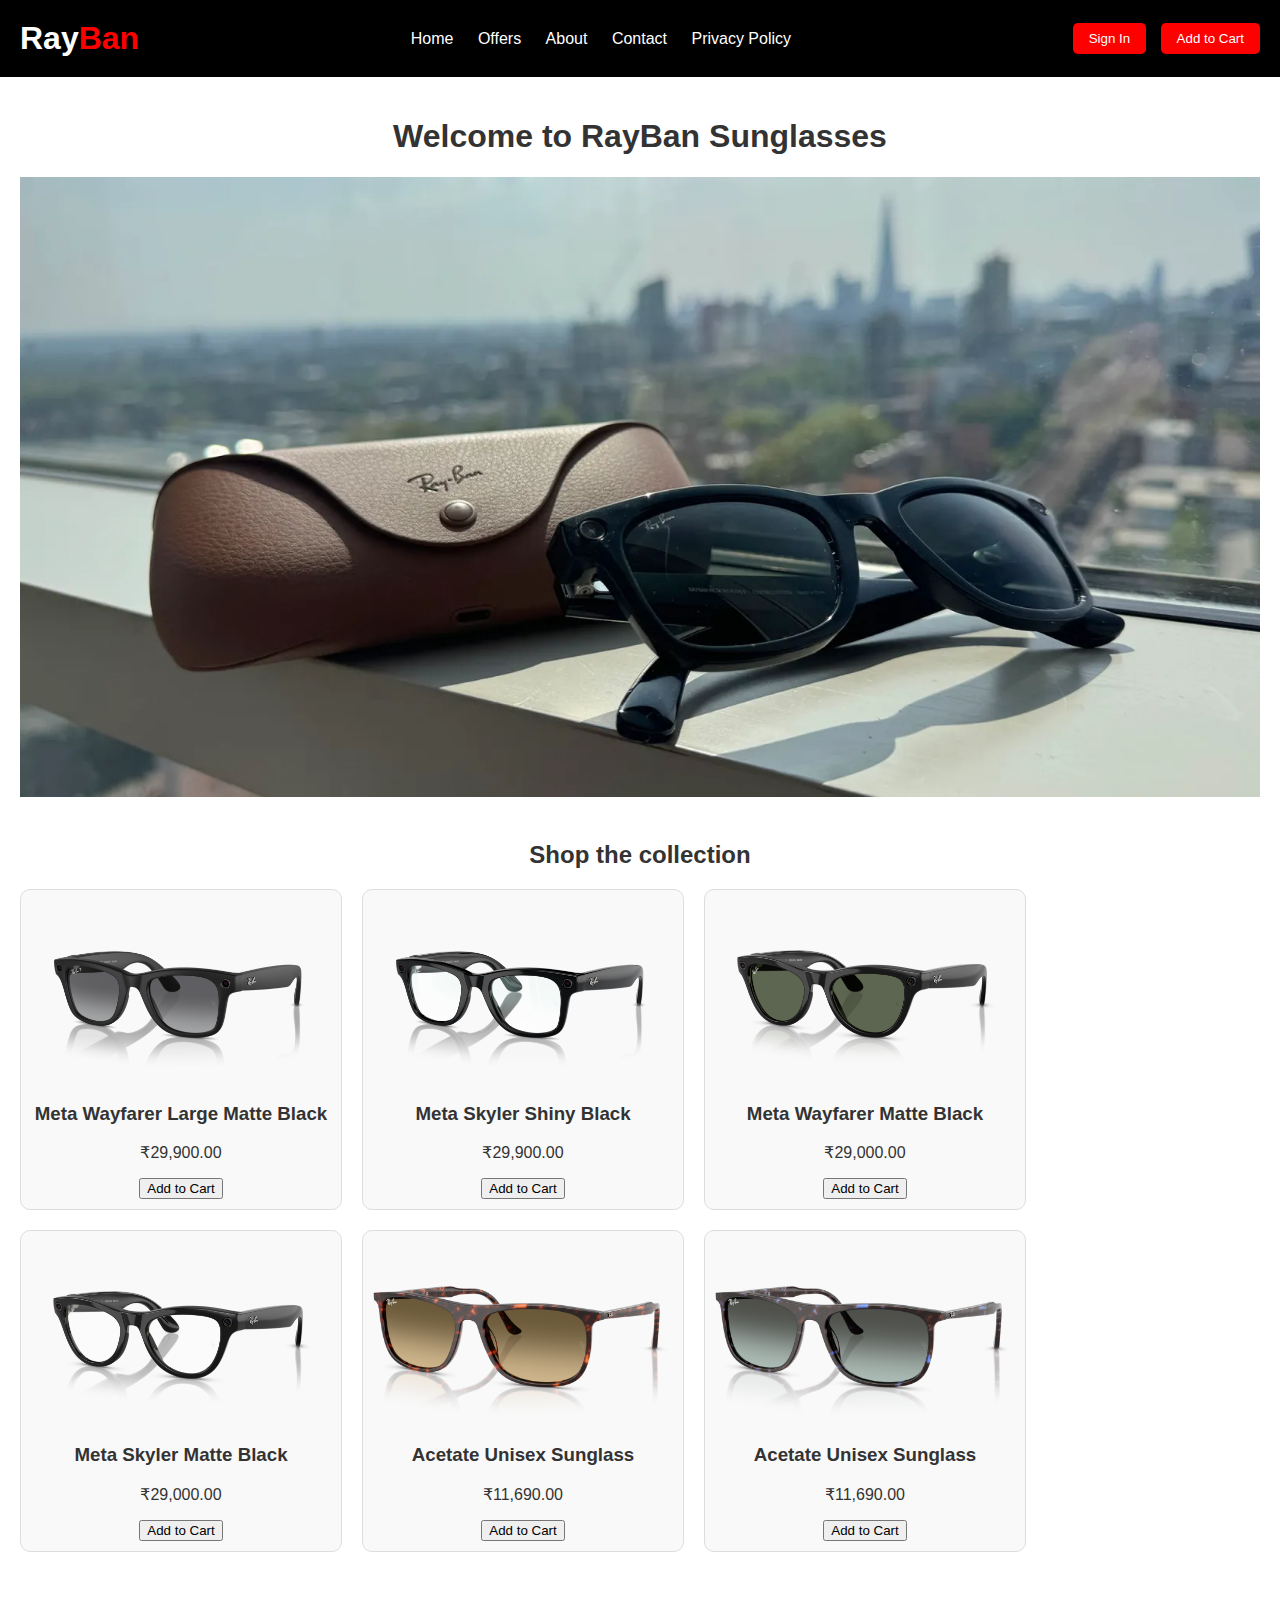
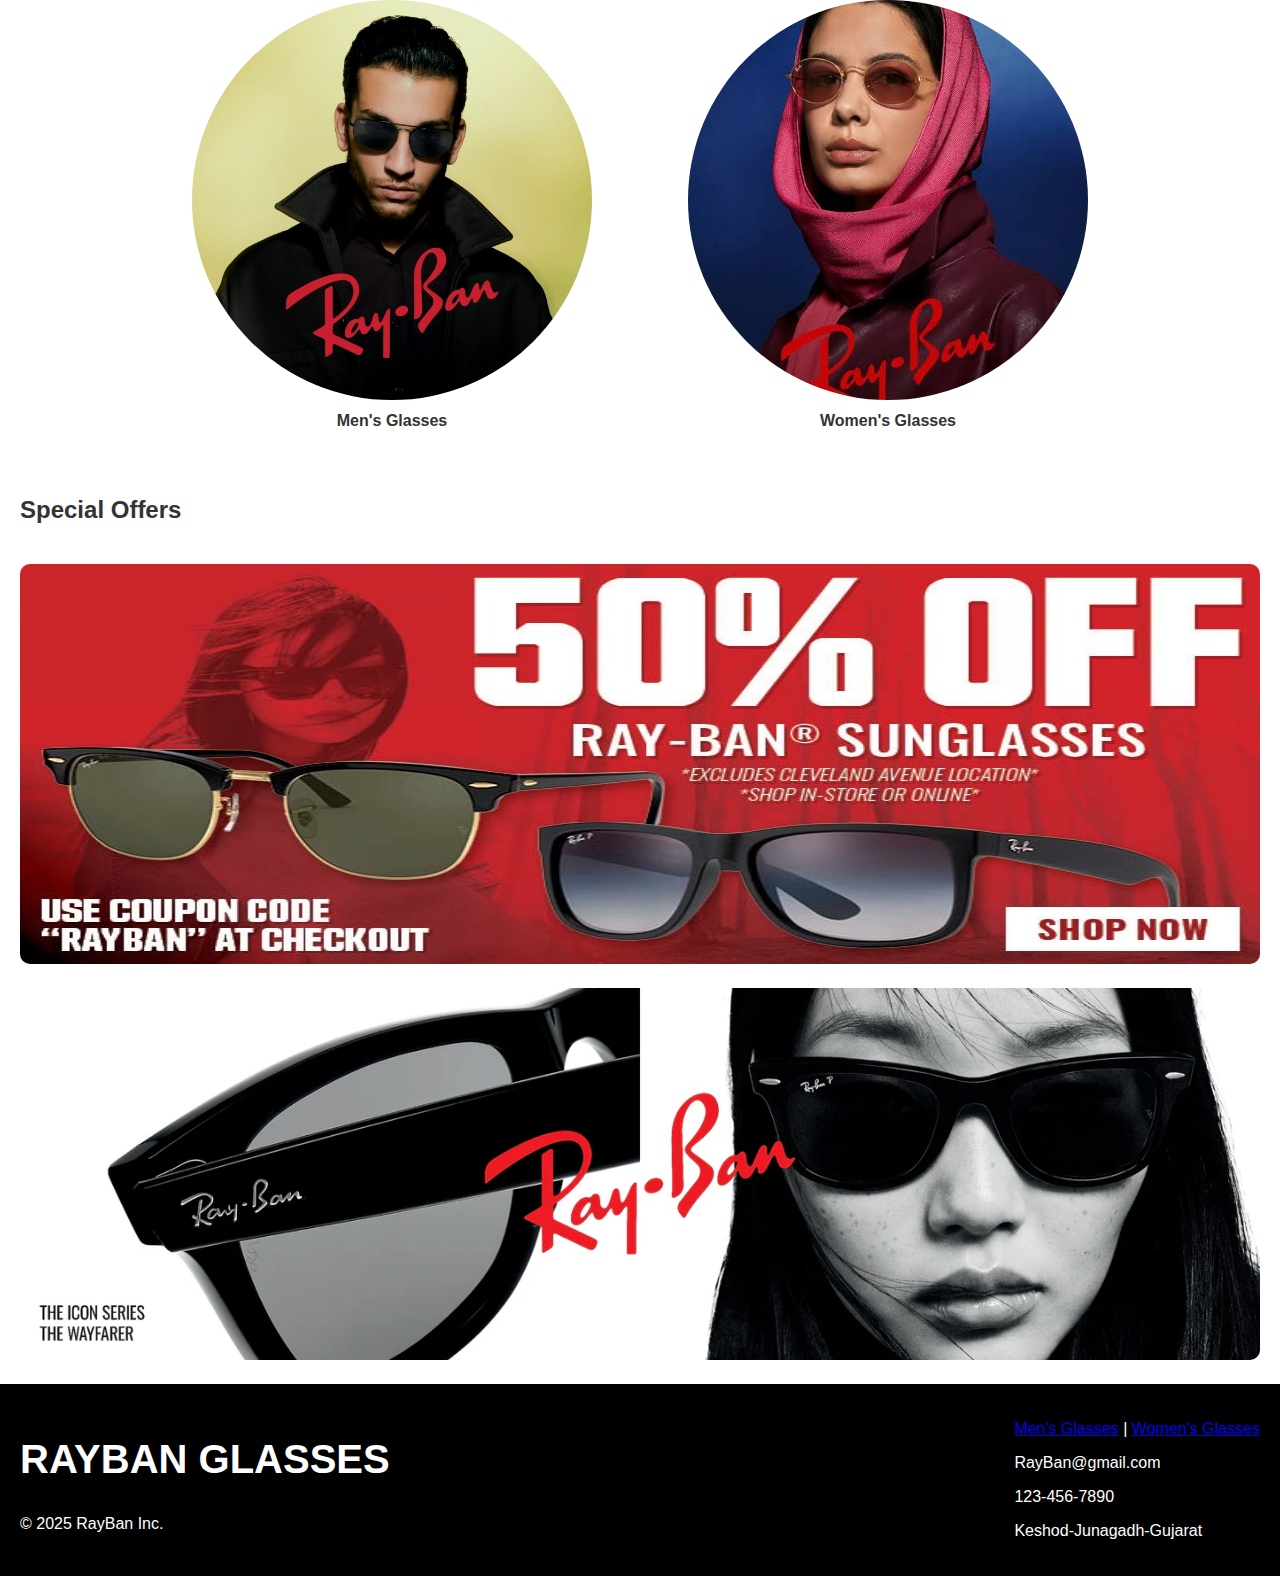
<file: index.html>
<!DOCTYPE html>
<html lang="en">
<head>
  <meta charset="UTF-8" />
  <meta name="viewport" content="width=device-width, initial-scale=1.0" />
  <title>RayBan Sunglasses</title>
  <link rel="stylesheet" href="styles.css" />
  <script defer src="script.js"></script>
  <style>
    .category-banners {
      display: flex;
      justify-content: center;
      gap: 6rem;
      margin: 3rem 0;
    }
    .category {
      text-align: center;
    }
    .category img {
      width: 400px;
      height: 400px;
      border-radius: 50%;
      object-fit: cover;
      transition: transform 0.3s ease;
    }
    .category img:hover {
      transform: scale(1.05);
    }
    .category p {
      margin-top: 0.5rem;
      font-weight: bold;
      font-size: 1rem;
    }
    .view-all-btn {
      display: none;
    }
  </style>
</head>
<body>
 
  <header>
    <div class="logo">Ray<span>Ban</span></div>
    <nav>
      <a href="index.html">Home</a>
      <a href="#offer">Offers</a>
      <a href="about.html">About</a>
      <a href="#contact">Contact</a>
      <a href="privacy.html">Privacy Policy</a>
    </nav>
    <div class="header-actions">
      <button onclick="signIn()">Sign In</button>
      <button onclick="viewCart()">Add to Cart</button>
    </div>
  </header>

  
  <main>
    <section class="home">
      <h1>Welcome to RayBan Sunglasses</h1>
      <img src="home1.jpg" alt="RayBan Glasses" class="hero-image" />
    </section>

    <section class="products">
      <h2>Shop the collection </h2>
      <div class="product-list">
        <div class="product">
          <img src="new1.jpg" alt="Men Glass 1" />
          <h3>Meta Wayfarer Large Matte Black</h3>
          <p>₹29,900.00</p>
          <button onclick="addToCart('Classic Aviator')">Add to Cart</button>
        </div>
        <div class="product">
          <img src="new2.jpg" alt="Men Glass 2" />
          <h3>Meta Skyler Shiny Black</h3>
          <p>₹29,900.00</p>
          <button onclick="addToCart('Retro Square')">Add to Cart</button>
        </div>
        <div class="product">
          <img src="new3.jpg" alt="Women Glass 1" />
          <h3>Meta Wayfarer Matte Black</h3>
          <p>₹29,000.00</p>
          <button onclick="addToCart('Feminine Chic')">Add to Cart</button>
        </div>
        <div class="product">
          <img src="new4.jpg" alt="Women Glass 2" />
          <h3>Meta Skyler Matte Black</h3>
          <p>₹29,000.00</p>
          <button onclick="addToCart('Elegant Round')">Add to Cart</button>
        </div>
        <div class="product">
          <img src="new5.jpg" alt="Women Glass 2" />
          <h3>Acetate Unisex Sunglass</h3>
          <p>₹11,690.00</p>
          <button onclick="addToCart('Elegant Round')">Add to Cart</button>
        </div>
        <div class="product">
          <img src="new6.jpg" alt="Women Glass 2" />
          <h3>Acetate Unisex Sunglass</h3>
          <p>₹11,690.00</p>
          <button onclick="addToCart('Elegant Round')">Add to Cart</button>
        </div>
      </div>
    </section>

    <section class="category-banners">
      <div class="category">
        <a href="mens.html">
          <img src="mensbanner2.jpg" alt="Men's Glasses" />
        </a>
        <p>Men's Glasses</p>
      </div>
      <div class="category">
        <a href="womens.html">
          <img src="womensbanner.jpg" alt="Women's Glasses" />
        </a>
        <p>Women's Glasses</p>
      </div>
    </section>

    <section class="offers" id="offer">
      <h2>Special Offers</h2>
      <div class="offer-banner">
        <a href="mens.html">
        <img src="offer4.jpg" alt="Offer 1" />
        </a>
      </div>
      <div class="offer-banner">
        <img src="offer5.jpg" alt="Offer 2" />
      </div>
    </section>
  </main>

 
  <footer>
    <div class="left-footer" id="contact">
      <h2 class="brand">RAYBAN GLASSES</h2>
      <p>&copy; 2025 RayBan Inc.</p>
    </div>
    <div class="right-footer">
      <p><a href="mens.html">Men's Glasses</a> | <a href="womens.html">Women's Glasses</a></p>
      <p>RayBan@gmail.com</p>
      <p>123-456-7890</p>
      <p>Keshod-Junagadh-Gujarat</p>
    </div>
  </footer>
</body>
</html>
</file>
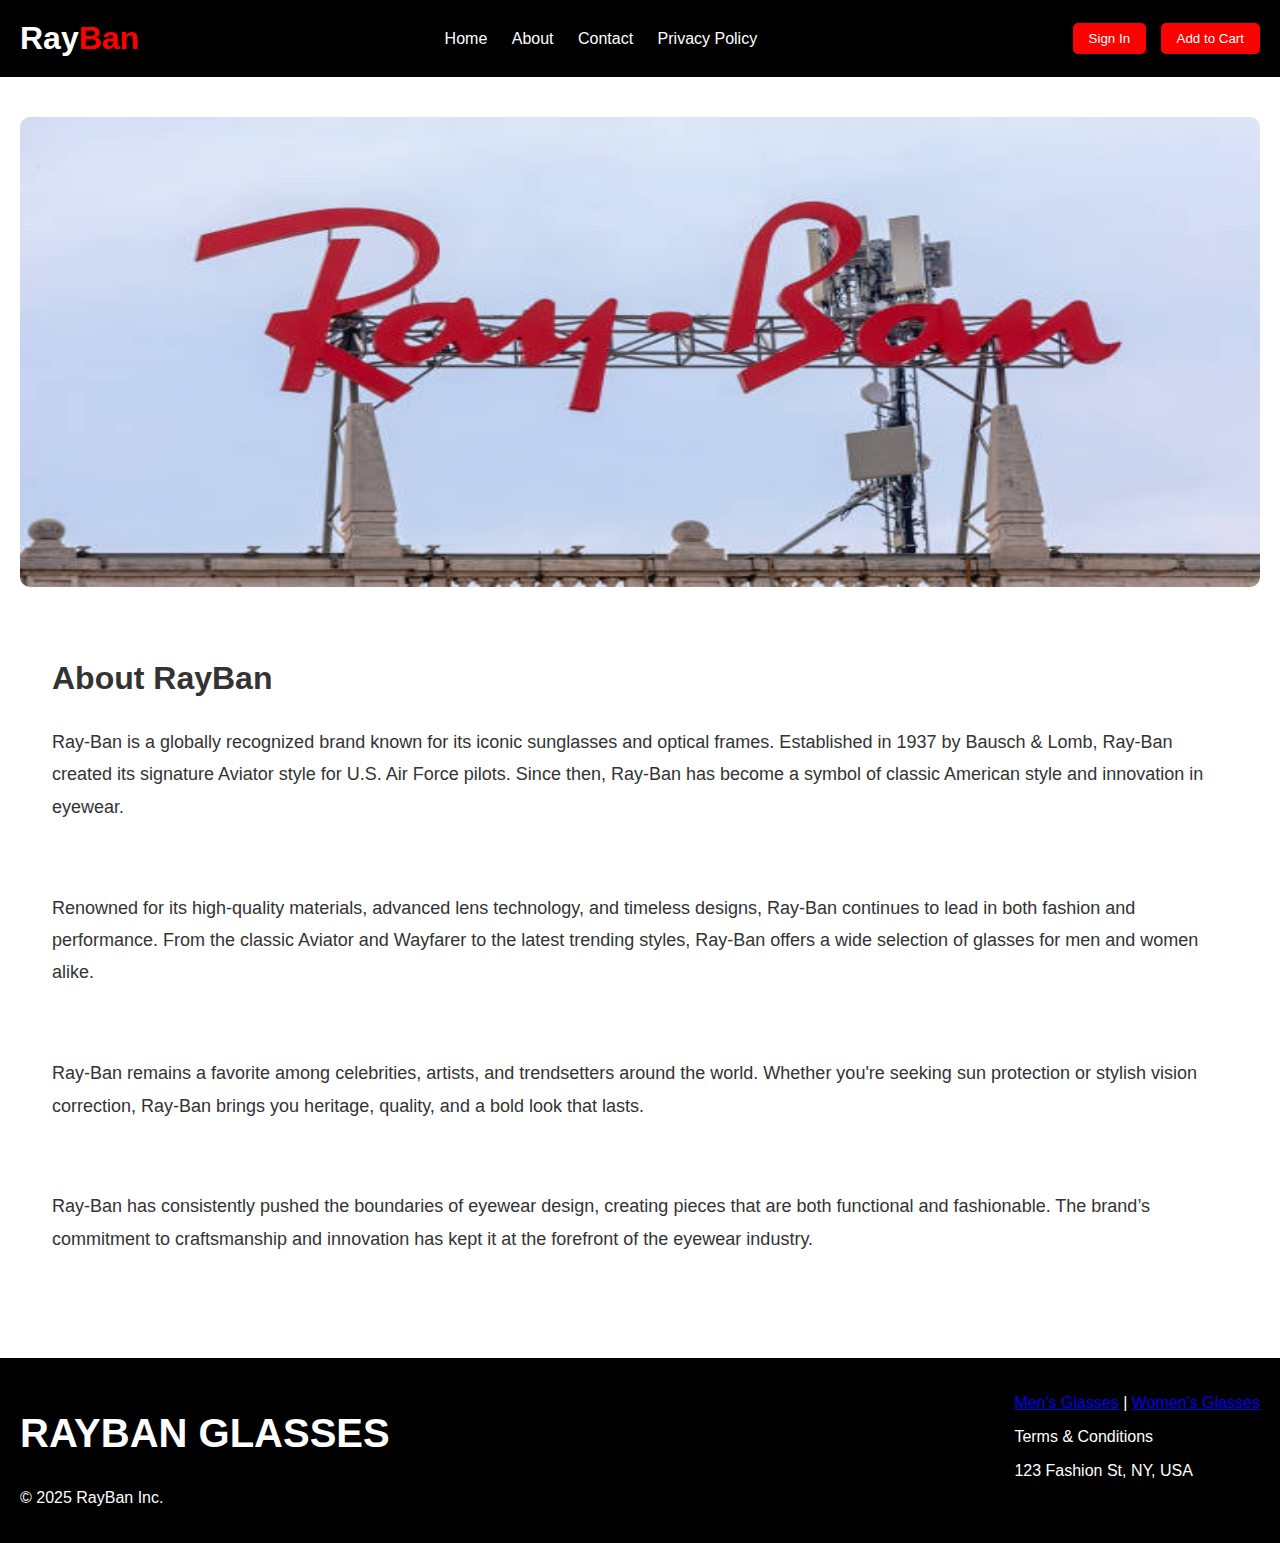
<file: about.html>
<!DOCTYPE html>
<html lang="en">
<head>
  <meta charset="UTF-8" />
  <meta name="viewport" content="width=device-width, initial-scale=1.0" />
  <title>About RayBan</title>
  <link rel="stylesheet" href="styles.css" />
   <style>
    .about-banner {
      width: 100%;
      height: 500px;
      
    }

    .about-banner img {
        width: 100%;
        max-height: 470px;
        margin-top: 20px;
        border-radius: 10px;
    }

    .about-description {
  font-size: 18px; /* increase to 20px+ if needed */
  line-height: 1.8;
  padding: 2rem;
  color: #333;
}

.about-description h1 {
  font-size: 32px;
  margin-bottom: 1rem;
}
    </style>
</head>
<body>
 
  <header>
    <div class="logo">Ray<span>Ban</span></div>
    <nav>
      <a href="index.html">Home</a>
      
      <a href="about.html" class="active">About</a>
      <a href="#contact">Contact</a>
      <a href="privacy.html">Privacy Policy</a>
    </nav>
    <div class="header-actions">
      <button onclick="signIn()">Sign In</button>
      <button onclick="viewCart()">Add to Cart</button>
    </div>
  </header>


  <main>
    <section class="about-banner">
      <img src="about.jpg" alt="RayBan Brand Banner" class="banner-image" />
    </section>

    <section class="about-description">
      <div class="container">
        <h1>About RayBan</h1>
        <p>
          Ray-Ban is a globally recognized brand known for its iconic sunglasses and optical frames. Established in 1937 by Bausch & Lomb, Ray-Ban created its signature Aviator style for U.S. Air Force pilots. Since then, Ray-Ban has become a symbol of classic American style and innovation in eyewear. 
        </p><br>
        <p>
          Renowned for its high-quality materials, advanced lens technology, and timeless designs, Ray-Ban continues to lead in both fashion and performance. From the classic Aviator and Wayfarer to the latest trending styles, Ray-Ban offers a wide selection of glasses for men and women alike.
        </p><br>
        <p>
          Ray-Ban remains a favorite among celebrities, artists, and trendsetters around the world. Whether you're seeking sun protection or stylish vision correction, Ray-Ban brings you heritage, quality, and a bold look that lasts.
        </p><br>
        <p>
  Ray-Ban has consistently pushed the boundaries of eyewear design, creating pieces that are both functional and fashionable. The brand’s commitment to craftsmanship and innovation has kept it at the forefront of the eyewear industry.
</p><br>

      </div>
    </section>
  </main>

  
  <footer>
    <div class="left-footer" id="contact">
      <h2 class="brand">RAYBAN GLASSES</h2>
      <p>&copy; 2025 RayBan Inc.</p>
    </div>
    <div class="right-footer">
      <p><a href="mens.html">Men's Glasses</a> | <a href="womens.html">Women's Glasses</a></p>
      <p>Terms & Conditions</p>
      <p>123 Fashion St, NY, USA</p>
    </div>
  </footer>
</body>
</html>
</file>
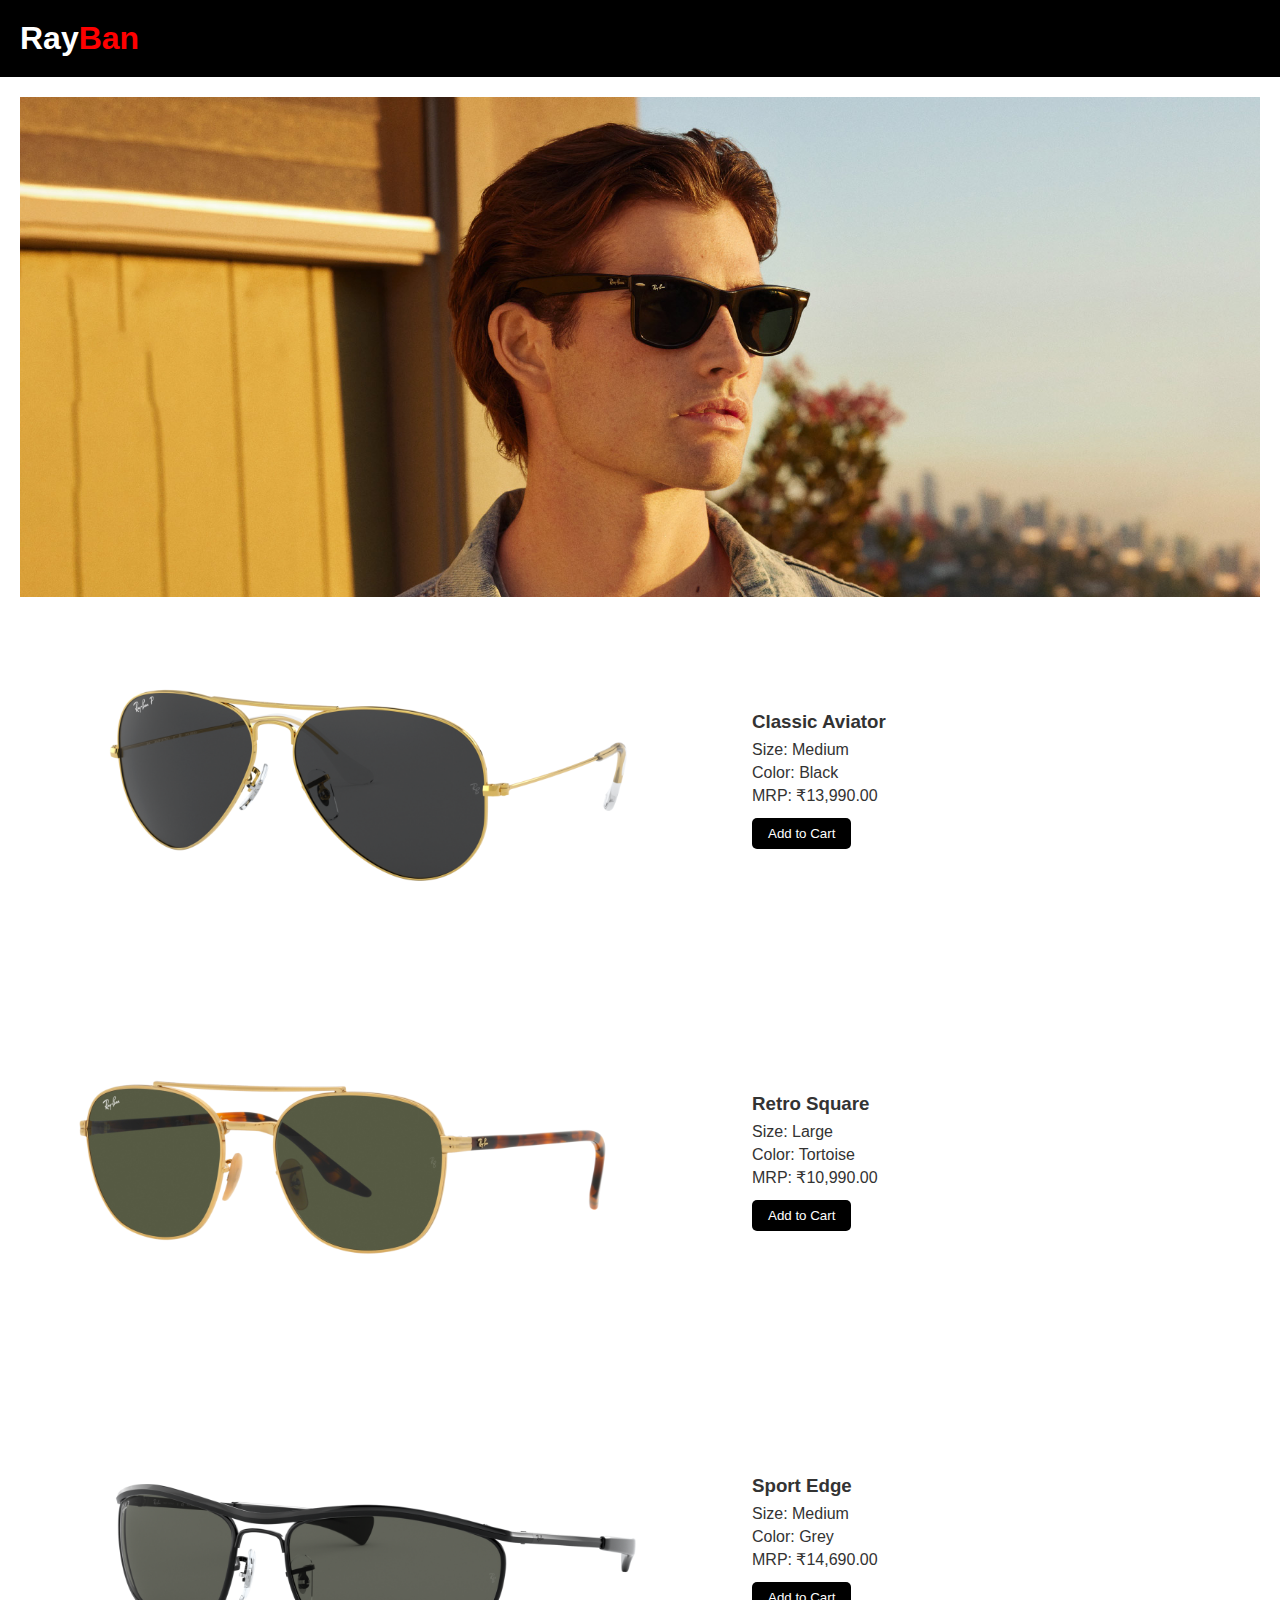
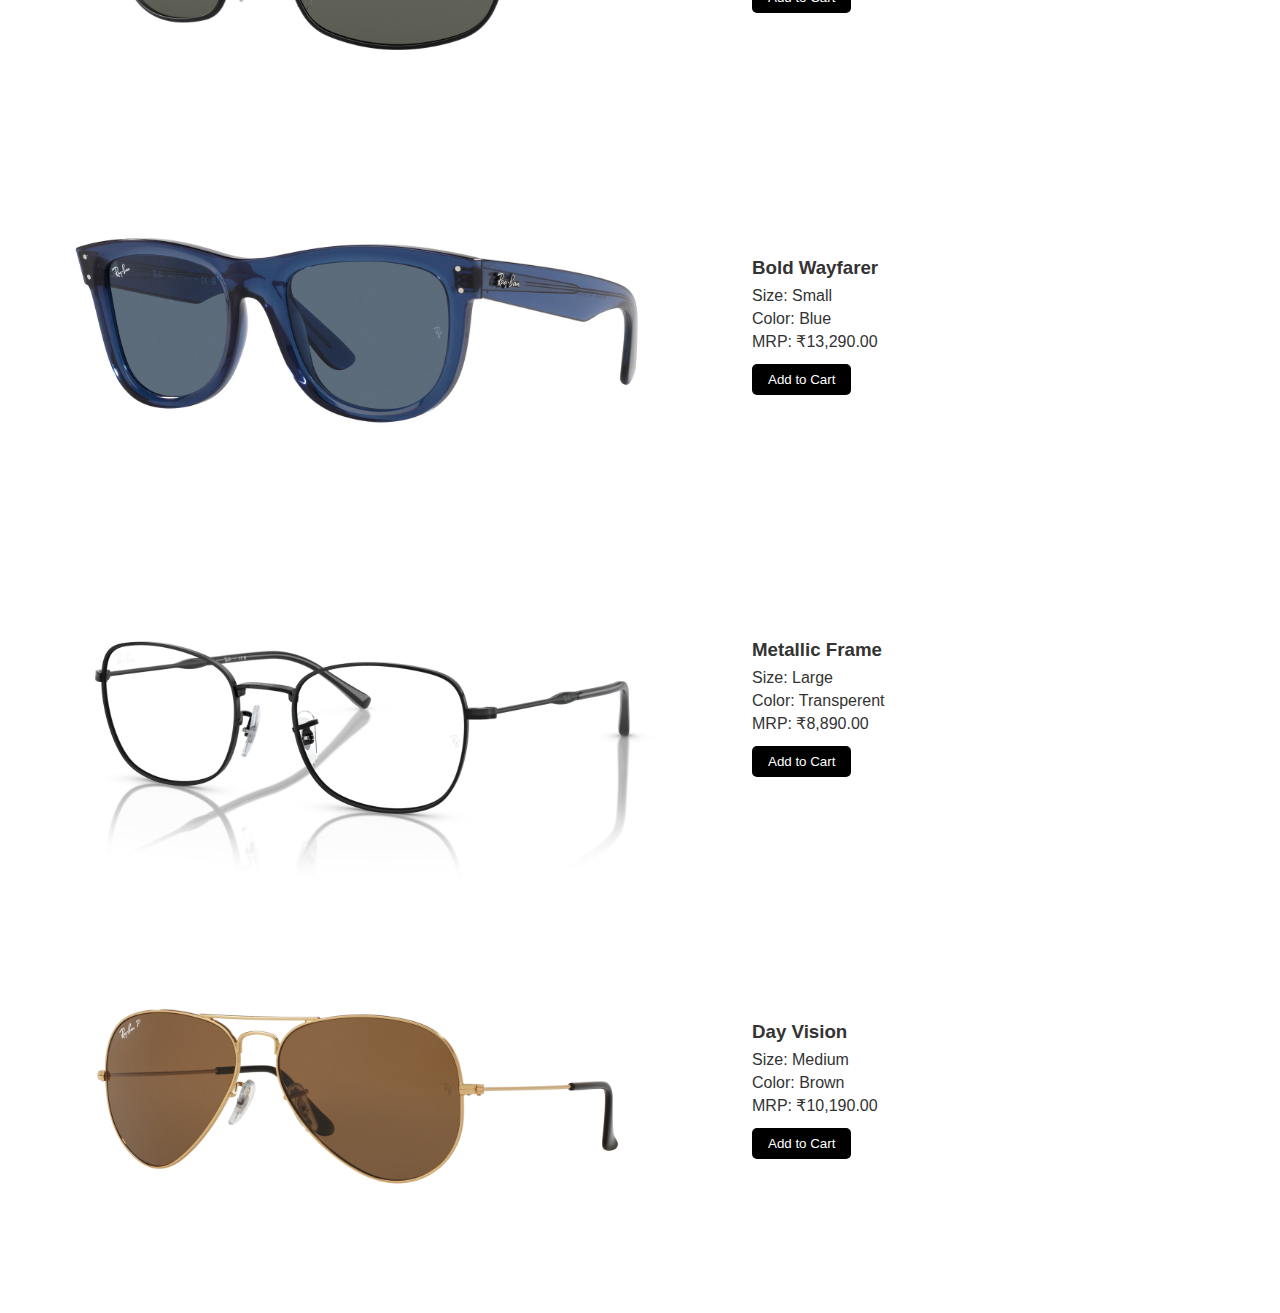
<file: mens.html>
<!DOCTYPE html>
<html lang="en">
<head>
  <meta charset="UTF-8" />
  <meta name="viewport" content="width=device-width, initial-scale=1.0" />
  <title>Men's Glasses - RayBan</title>
  <link rel="stylesheet" href="styles.css" />
  <style>
    .hero-banner {
      width: 100%;
      height: 500px;
      
    }
    .glass-item {
      display: flex;
      gap: 2rem;
      margin-bottom: 2rem;
      align-items: center;
    }
    .glass-item img {
      width: 700px;
      height: auto;
      border-radius: 10px;
    }
    .glass-details {
      flex: 1;
    }
    .glass-details h3 {
      margin: 0.5rem 0;
    }
    .glass-details p {
      margin: 0.3rem 0;
    }
    .glass-details button {
      margin-top: 0.5rem;
      padding: 0.5rem 1rem;
      background-color: #000;
      color: #fff;
      border: none;
      cursor: pointer;
      border-radius: 5px;
    }
  </style>
  <script defer src="script.js"></script>
</head>
<body>
  <header>
    <div class="logo">Ray<span>Ban</span></div>
  </header>

  <main>
    <img src="mens.jpg" alt="Men's Glasses Banner" class="hero-banner" />

    <section class="mens-products">
      <div class="glass-item">
        <img src="men1.jpg" alt="Classic Aviator" />
        <div class="glass-details">
          <h3>Classic Aviator</h3>
          <p>Size: Medium</p>
          <p>Color: Black</p>
          <p>MRP: ₹13,990.00</p>
          <button onclick="addToCart('Classic Aviator')">Add to Cart</button>
        </div>
      </div>

      <div class="glass-item">
        <img src="men2.jpg" alt="Retro Square" />
        <div class="glass-details">
          <h3>Retro Square</h3>
          <p>Size: Large</p>
          <p>Color: Tortoise</p>
          <p>MRP: ₹10,990.00</p>
          <button onclick="addToCart('Retro Square')">Add to Cart</button>
        </div>
      </div>

      <div class="glass-item">
        <img src="men3.jpg" alt="Sport Edge" />
        <div class="glass-details">
          <h3>Sport Edge</h3>
          <p>Size: Medium</p>
          <p>Color: Grey</p>
          <p>MRP: ₹14,690.00</p>
          <button onclick="addToCart('Sport Edge')">Add to Cart</button>
        </div>
      </div>

      <div class="glass-item">
        <img src="men4.jpg" alt="Bold Wayfarer" />
        <div class="glass-details">
          <h3>Bold Wayfarer</h3>
          <p>Size: Small</p>
          <p>Color: Blue</p>
          <p>MRP: ₹13,290.00</p>
          <button onclick="addToCart('Bold Wayfarer')">Add to Cart</button>
        </div>
      </div>

      <div class="glass-item">
        <img src="men5.jpg" alt="Metallic Frame" />
        <div class="glass-details">
          <h3>Metallic Frame</h3>
          <p>Size: Large</p>
          <p>Color: Transperent</p>
          <p>MRP: ₹8,890.00</p>
          <button onclick="addToCart('Metallic Frame')">Add to Cart</button>
        </div>
      </div>

      <div class="glass-item">
        <img src="men6.jpg" alt="Day Vision" />
        <div class="glass-details">
          <h3>Day Vision</h3>
          <p>Size: Medium</p>
          <p>Color: Brown</p>
          <p>MRP: ₹10,190.00</p>
          <button onclick="addToCart('Day Vision')">Add to Cart</button>
        </div>
      </div>
    </section>
  </main>
</body>
</html>
</file>
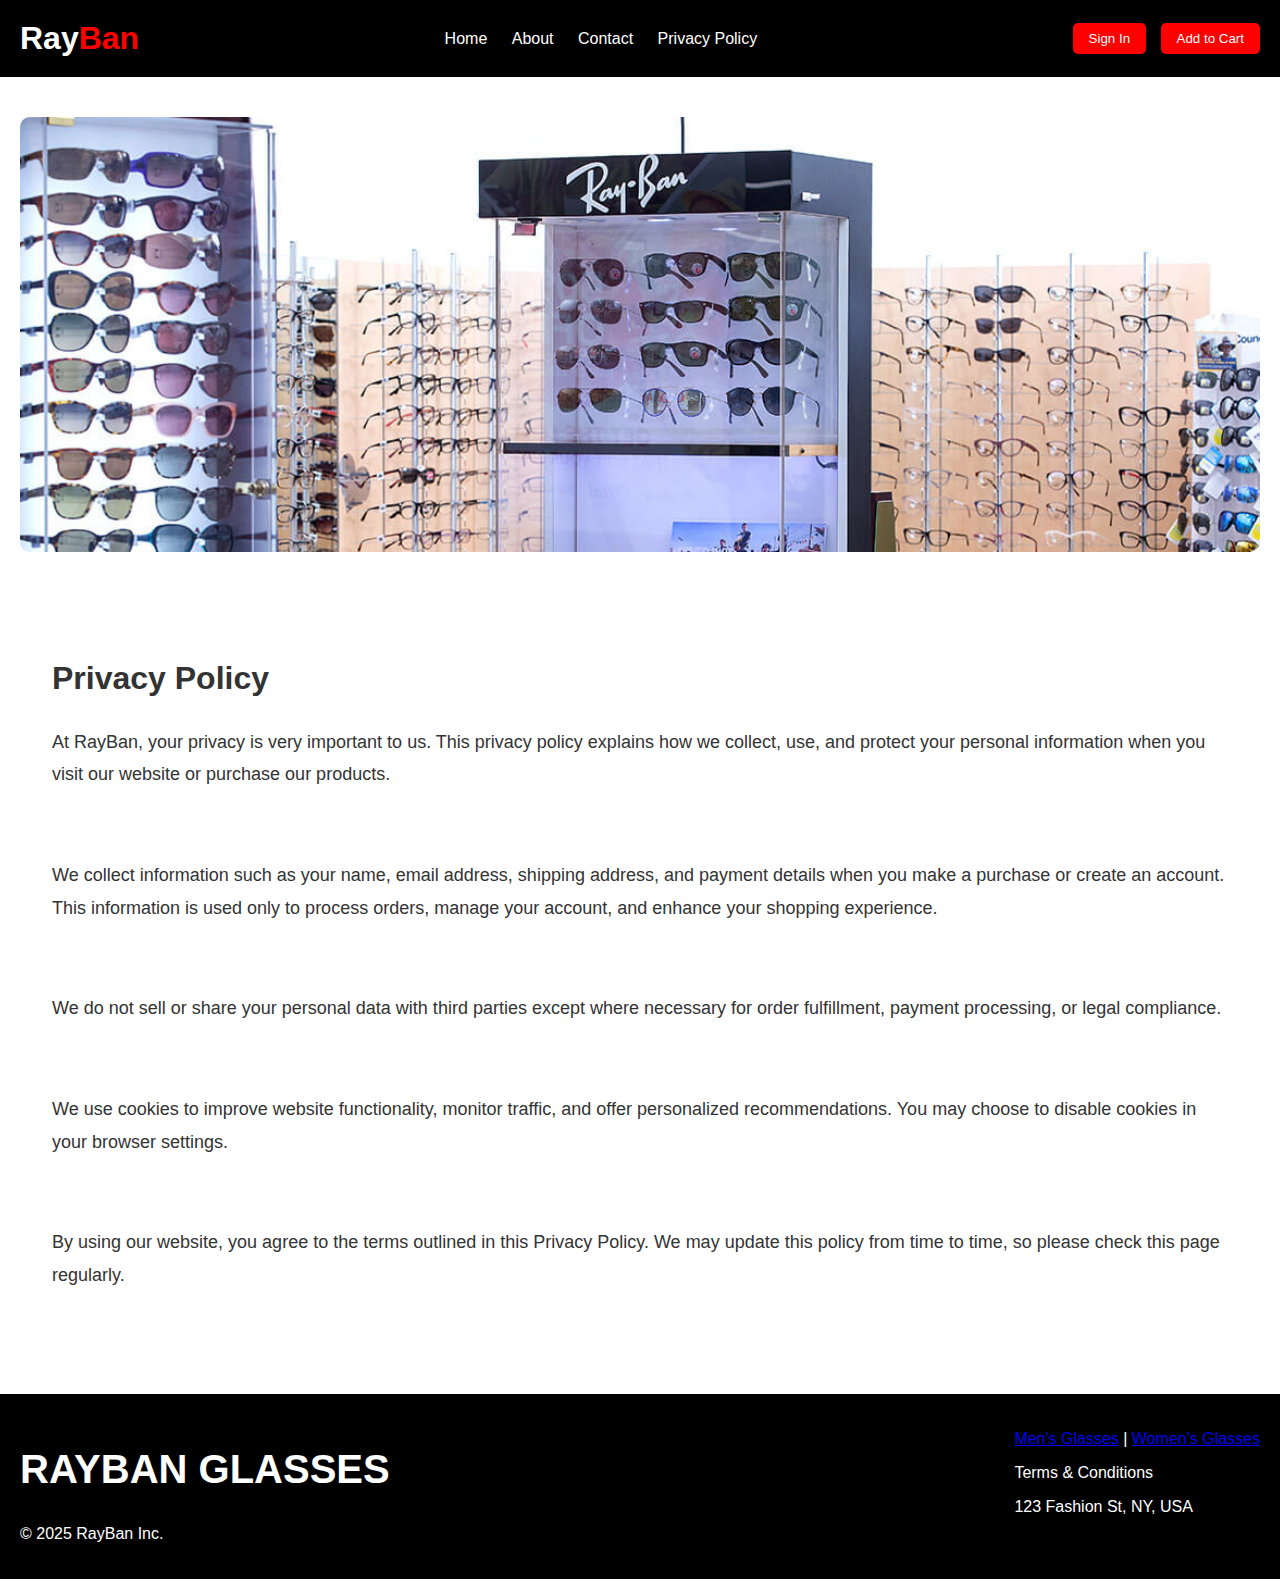
<file: privacy.html>
<!DOCTYPE html>
<html lang="en">
<head>
  <meta charset="UTF-8">
  <meta name="viewport" content="width=device-width, initial-scale=1.0">
  <title>Privacy Policy</title>
  <link rel="stylesheet" href="styles.css">
     <style>
    .privacy-banner {
      width: 100%;
      height: 500px;
      
    }

    .privacy-banner img {
        width: 100%;
        max-height: 470px;
        margin-top: 20px;
        border-radius: 10px;
    }

    .privacy-content {
  font-size: 18px; 
  line-height: 1.8;
  padding: 2rem;
  color: #333;
}

.privacy-content h1 {
  font-size: 32px;
  margin-bottom: 1rem;
}
    </style>
</head>
<body>
 
  <header>
    <div class="logo">Ray<span>Ban</span></div>
    <nav>
      <a href="index.html">Home</a>
      
      <a href="about.html">About</a>
      <a href="#contact">Contact</a>
      <a href="privacy.html" class="active">Privacy Policy</a>
    </nav>
    <div class="header-actions">
      <button onclick="signIn()">Sign In</button>
      <button onclick="viewCart()">Add to Cart</button>
    </div>
  </header>

  
  <main>
    <section class="privacy-banner">
      <img src="privacy.jpg" alt="RayBan Privacy Banner" class="banner-image" />
    </section>

    <section class="privacy-content">
      <div class="container">
        <h1>Privacy Policy</h1>
        <p>
          At RayBan, your privacy is very important to us. This privacy policy explains how we collect, use, and protect your personal information when you visit our website or purchase our products.
        </p><br>
        <p>
          We collect information such as your name, email address, shipping address, and payment details when you make a purchase or create an account. This information is used only to process orders, manage your account, and enhance your shopping experience.
        </p><br>
        <p>
          We do not sell or share your personal data with third parties except where necessary for order fulfillment, payment processing, or legal compliance.
        </p><br>
        <p>
          We use cookies to improve website functionality, monitor traffic, and offer personalized recommendations. You may choose to disable cookies in your browser settings.
        </p><br>
        <p>
          By using our website, you agree to the terms outlined in this Privacy Policy. We may update this policy from time to time, so please check this page regularly.
        </p><br>
      </div>
    </section>
  </main>


  <footer>
    <div class="left-footer" id="contact">
      <h2 class="brand">RAYBAN GLASSES</h2>
      <p>&copy; 2025 RayBan Inc.</p>
    </div>
    <div class="right-footer">
      <p><a href="mens.html">Men's Glasses</a> | <a href="womens.html">Women's Glasses</a></p>
      <p>Terms & Conditions</p>
      <p>123 Fashion St, NY, USA</p>
    </div>
  </footer>
</body>
</html>
</file>
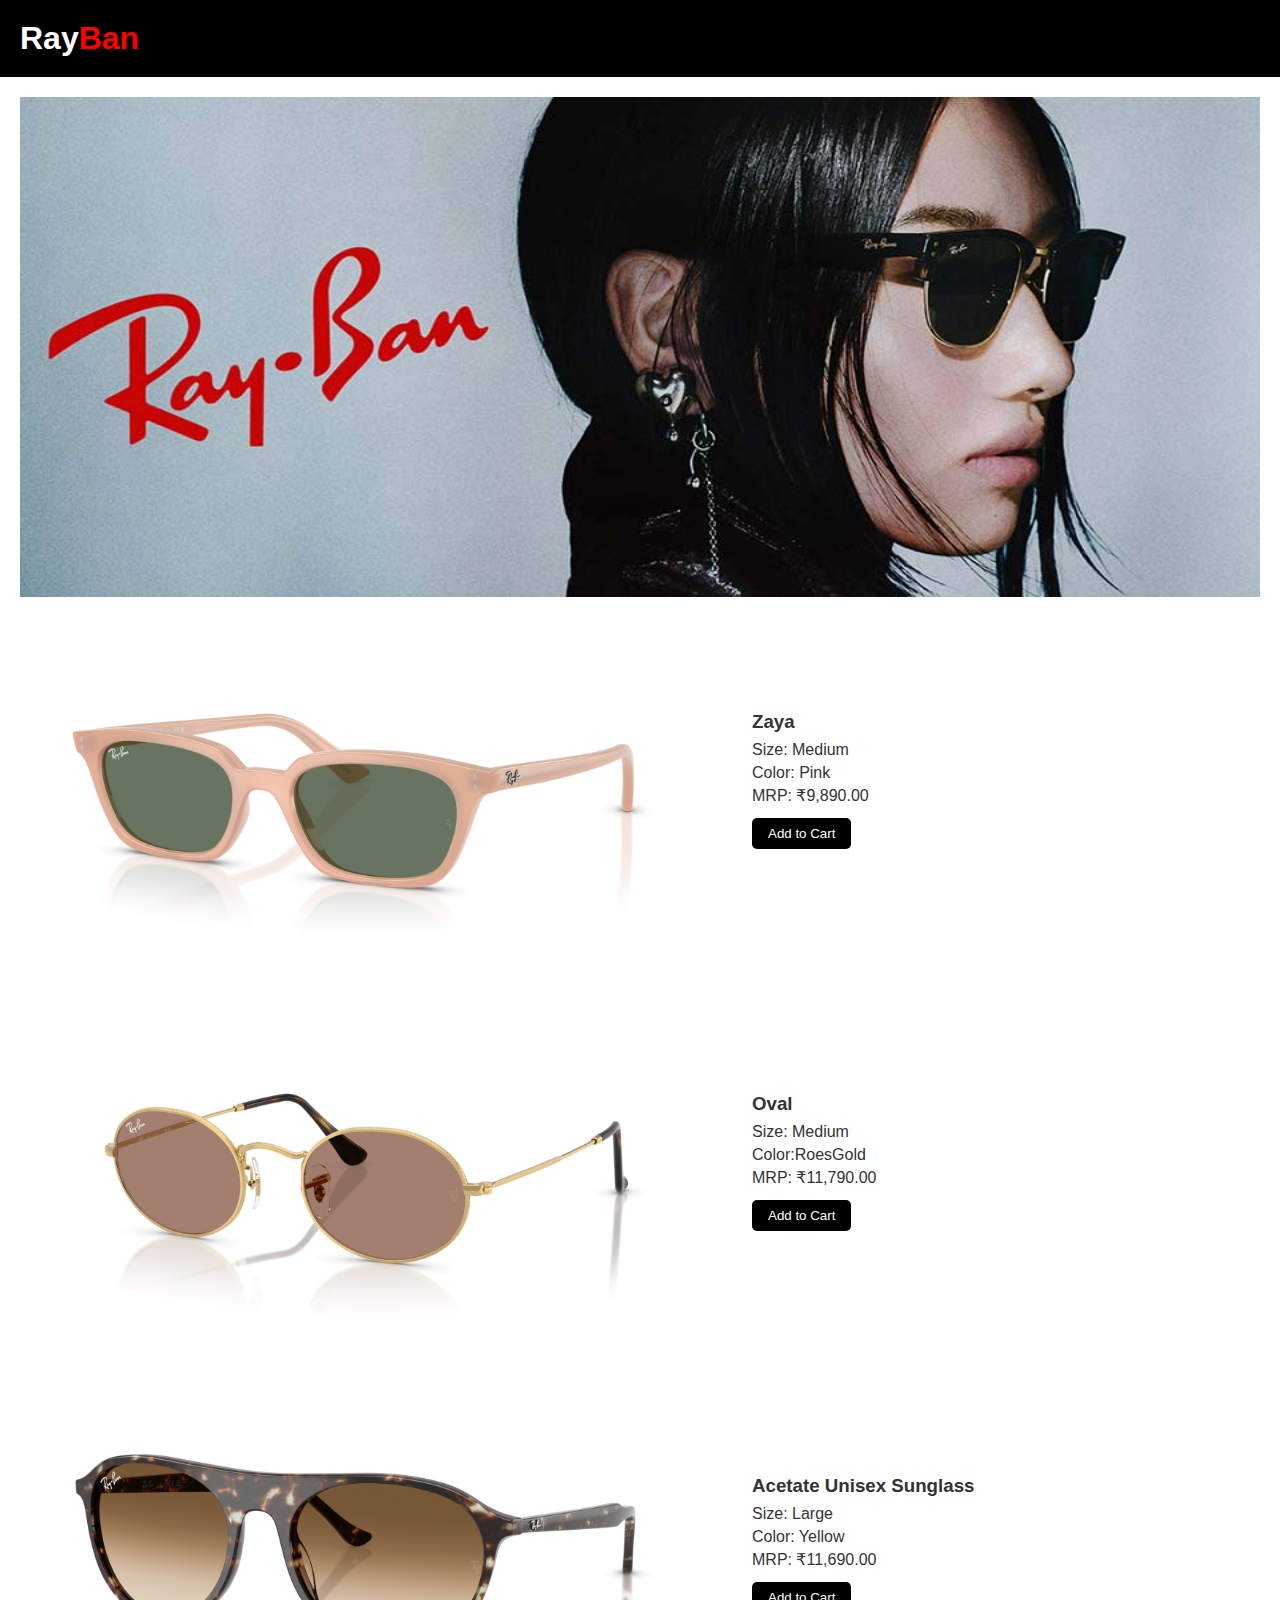
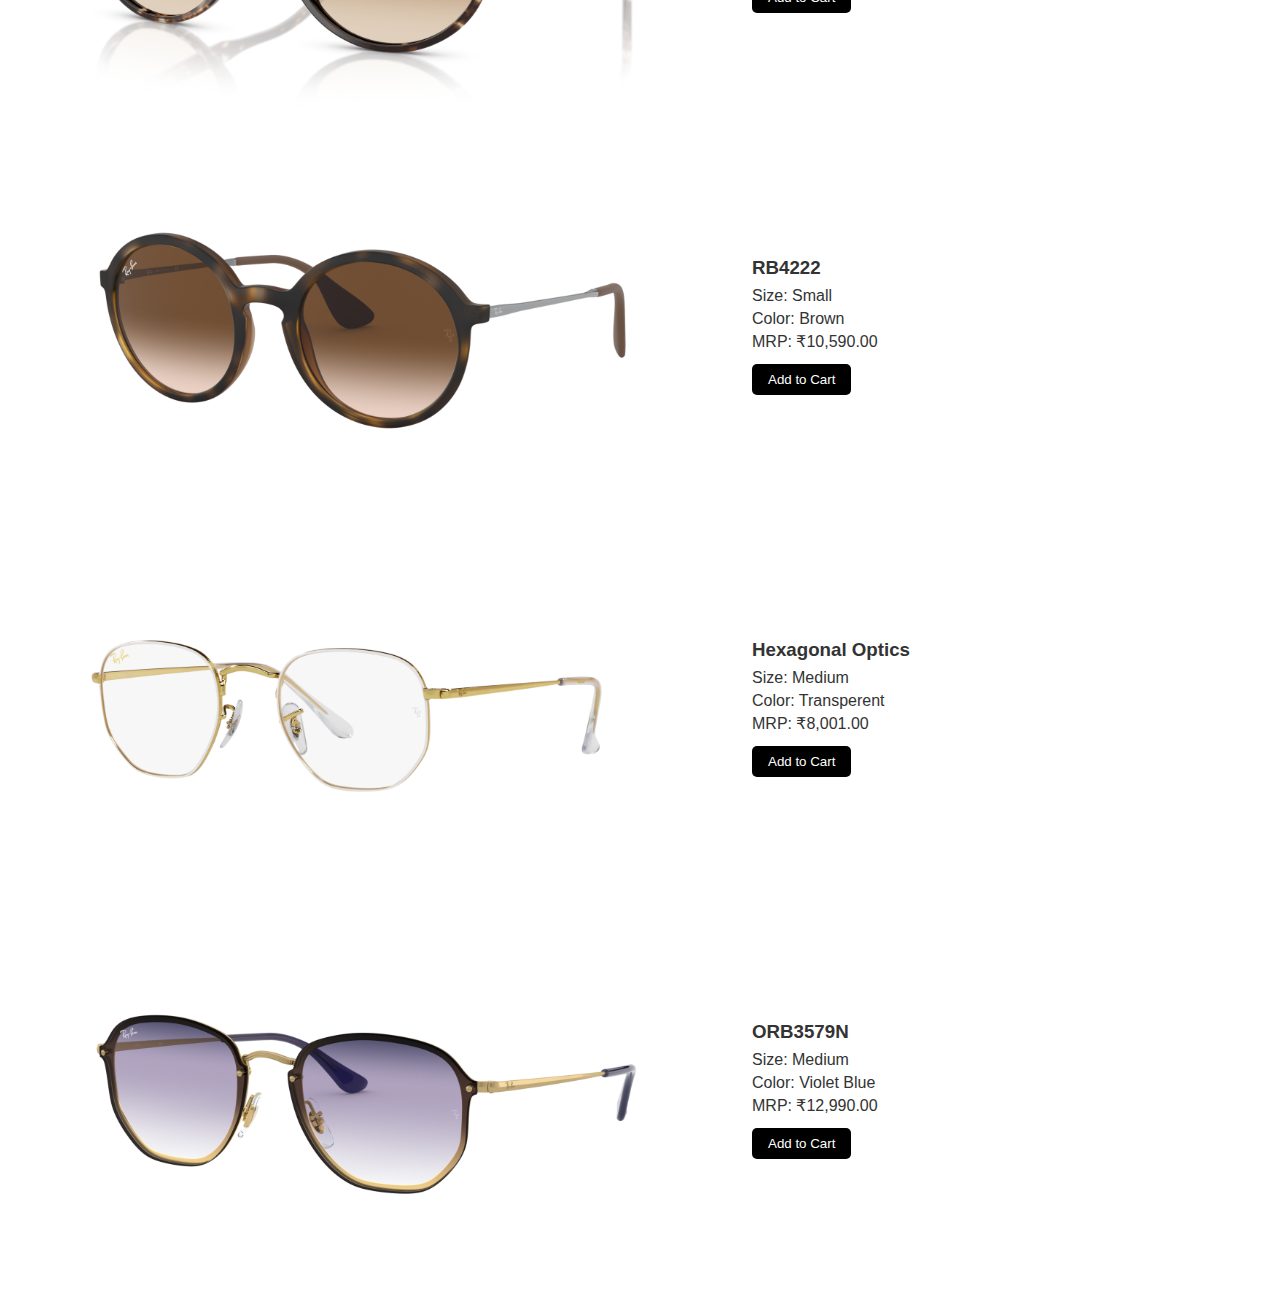
<file: womens.html>
<!DOCTYPE html>
<html lang="en">
<head>
  <meta charset="UTF-8" />
  <meta name="viewport" content="width=device-width, initial-scale=1.0" />
  <title>Women's Glasses - RayBan</title>
  <link rel="stylesheet" href="styles.css" />
  <style>
    .hero-banner {
      width: 100%;
      height: 500px;
      
    }
    .glass-item {
      display: flex;
      gap: 2rem;
      margin-bottom: 2rem;
      align-items: center;
    }
    .glass-item img {
      width: 700px;
      height: auto;
      border-radius: 10px;
    }
    .glass-details {
      flex: 1;
    }
    .glass-details h3 {
      margin: 0.5rem 0;
    }
    .glass-details p {
      margin: 0.3rem 0;
    }
    .glass-details button {
      margin-top: 0.5rem;
      padding: 0.5rem 1rem;
      background-color: #000;
      color: #fff;
      border: none;
      cursor: pointer;
      border-radius: 5px;
    }
  </style>
  <script defer src="script.js"></script>
</head>
<body>
  <header>
    <div class="logo">Ray<span>Ban</span></div>
  </header>

  <main>
    <img src="womens.jpg" alt="Women's Glasses Banner" class="hero-banner" />

    <section class="womens-products">
      <div class="glass-item">
        <img src="womens1.jpg" alt="Zaya" />
        <div class="glass-details">
          <h3>Zaya</h3>
          <p>Size: Medium</p>
          <p>Color: Pink</p>
          <p>MRP: ₹9,890.00</p>
          <button onclick="addToCart('Classic Aviator')">Add to Cart</button>
        </div>
      </div>

      <div class="glass-item">
        <img src="womens2.jpg" alt="Oval" />
        <div class="glass-details">
          <h3>Oval</h3>
          <p>Size: Medium</p>
          <p>Color:RoesGold</p>
          <p>MRP: ₹11,790.00</p>
          <button onclick="addToCart('Retro Square')">Add to Cart</button>
        </div>
      </div>

      <div class="glass-item">
        <img src="womens3.jpg" alt="Acetate Unisex Sunglass" />
        <div class="glass-details">
          <h3>Acetate Unisex Sunglass</h3>
          <p>Size: Large</p>
          <p>Color: Yellow</p>
          <p>MRP: ₹11,690.00</p>
          <button onclick="addToCart('Sport Edge')">Add to Cart</button>
        </div>
      </div>

      <div class="glass-item">
        <img src="womens4.jpg" alt="RB4222" />
        <div class="glass-details">
          <h3>RB4222</h3>
          <p>Size: Small</p>
          <p>Color: Brown</p>
          <p>MRP: ₹10,590.00</p>
          <button onclick="addToCart('Bold Wayfarer')">Add to Cart</button>
        </div>
      </div>

      <div class="glass-item">
        <img src="womens5.jpg" alt="Hexagonal Optics" />
        <div class="glass-details">
          <h3>Hexagonal Optics</h3>
          <p>Size: Medium</p>
          <p>Color: Transperent</p>
          <p>MRP: ₹8,001.00</p>
          <button onclick="addToCart('Metallic Frame')">Add to Cart</button>
        </div>
      </div>

      <div class="glass-item">
        <img src="womens6.jpg" alt="ORB3579N" />
        <div class="glass-details">
          <h3>ORB3579N</h3>
          <p>Size: Medium</p>
          <p>Color: Violet Blue</p>
          <p>MRP: ₹12,990.00</p>
          <button onclick="addToCart('Day Vision')">Add to Cart</button>
        </div>
      </div>
    </section>
  </main>
</body>
</html>
</file>
<file: styles.css>
body {
  margin: 0;
  font-family: 'Segoe UI', Tahoma, Geneva, Verdana, sans-serif;
  background: #fff;
  color: #333;
}

header {
  display: flex;
  justify-content: space-between;
  align-items: center;
  padding: 20px;
  background: #000;
  color: #fff;
}

.logo {
  font-size: 2em;
  font-weight: bold;
}

.logo span {
  color: red;
}

nav a {
  color: #fff;
  margin: 0 10px;
  text-decoration: none;
}

.header-actions button {
  margin-left: 10px;
  padding: 8px 16px;
  border: none;
  background: red;
  color: white;
  cursor: pointer;
  border-radius: 5px;
}

main {
  padding: 20px;
}

.home {
  text-align: center;
}
.hero-image {
  width: 100%;
  max-height: 700px;
  object-fit: cover;
}

.products {
  margin-top: 40px;
  text-align: center;
}

.product-list {
  display: flex;
  gap: 20px;
  flex-wrap: wrap;
}

.product {
  border: 1px solid #ddd;
  padding: 10px;
  border-radius: 10px;
  text-align: center;
  width: 300px;
  background-color: #f9f9f9;
}

.product img {
  width: 100%;
  height: 180px;
  object-fit: cover;
  border-radius: 8px;
}

.offers {
  margin-top: 50px;
}

.offer-banner img {
  width: 100%;
  max-height: 400px;
  margin-top: 20px;
  border-radius: 10px;
}

footer {
  display: flex;
  justify-content: space-between;
  padding: 20px;
  background: #000;
  color: #fff;
}

footer .brand {
  font-size: 2.5em;
  font-family: 'Impact', sans-serif;
}
</file>
